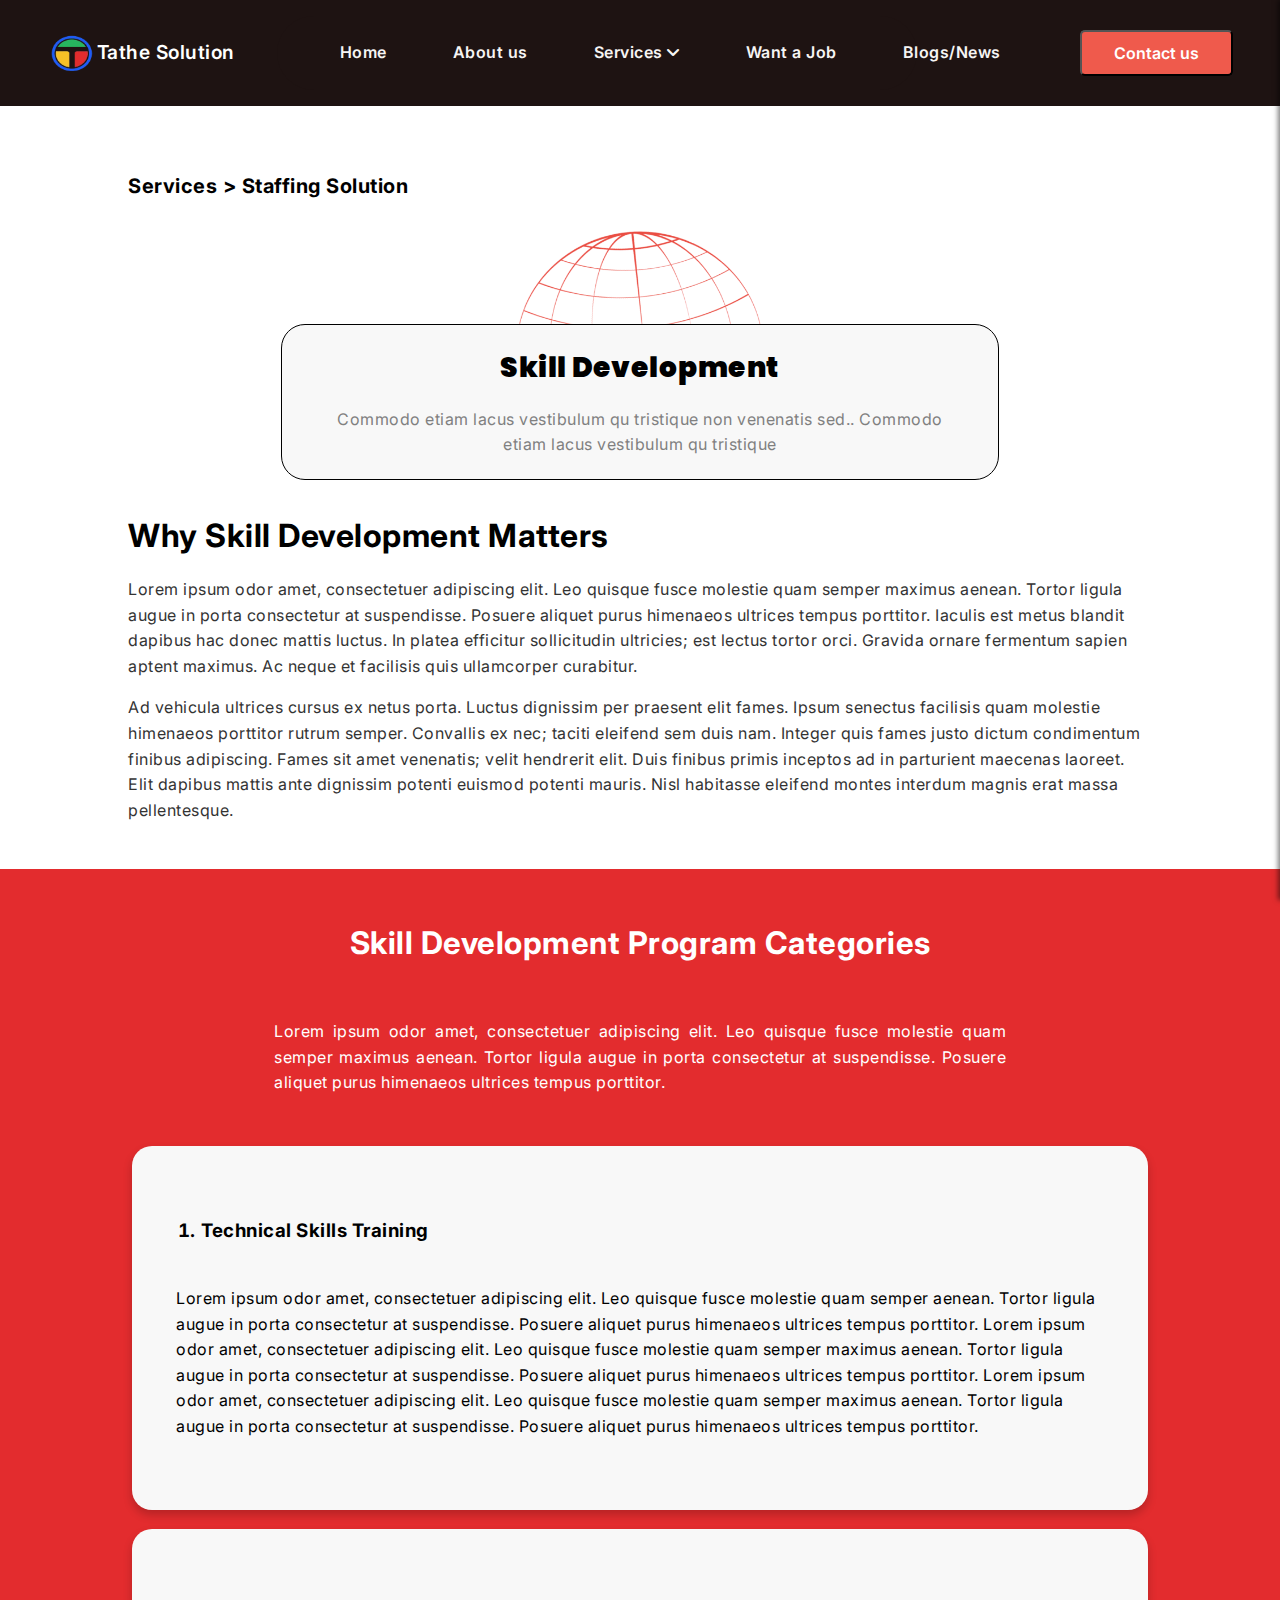
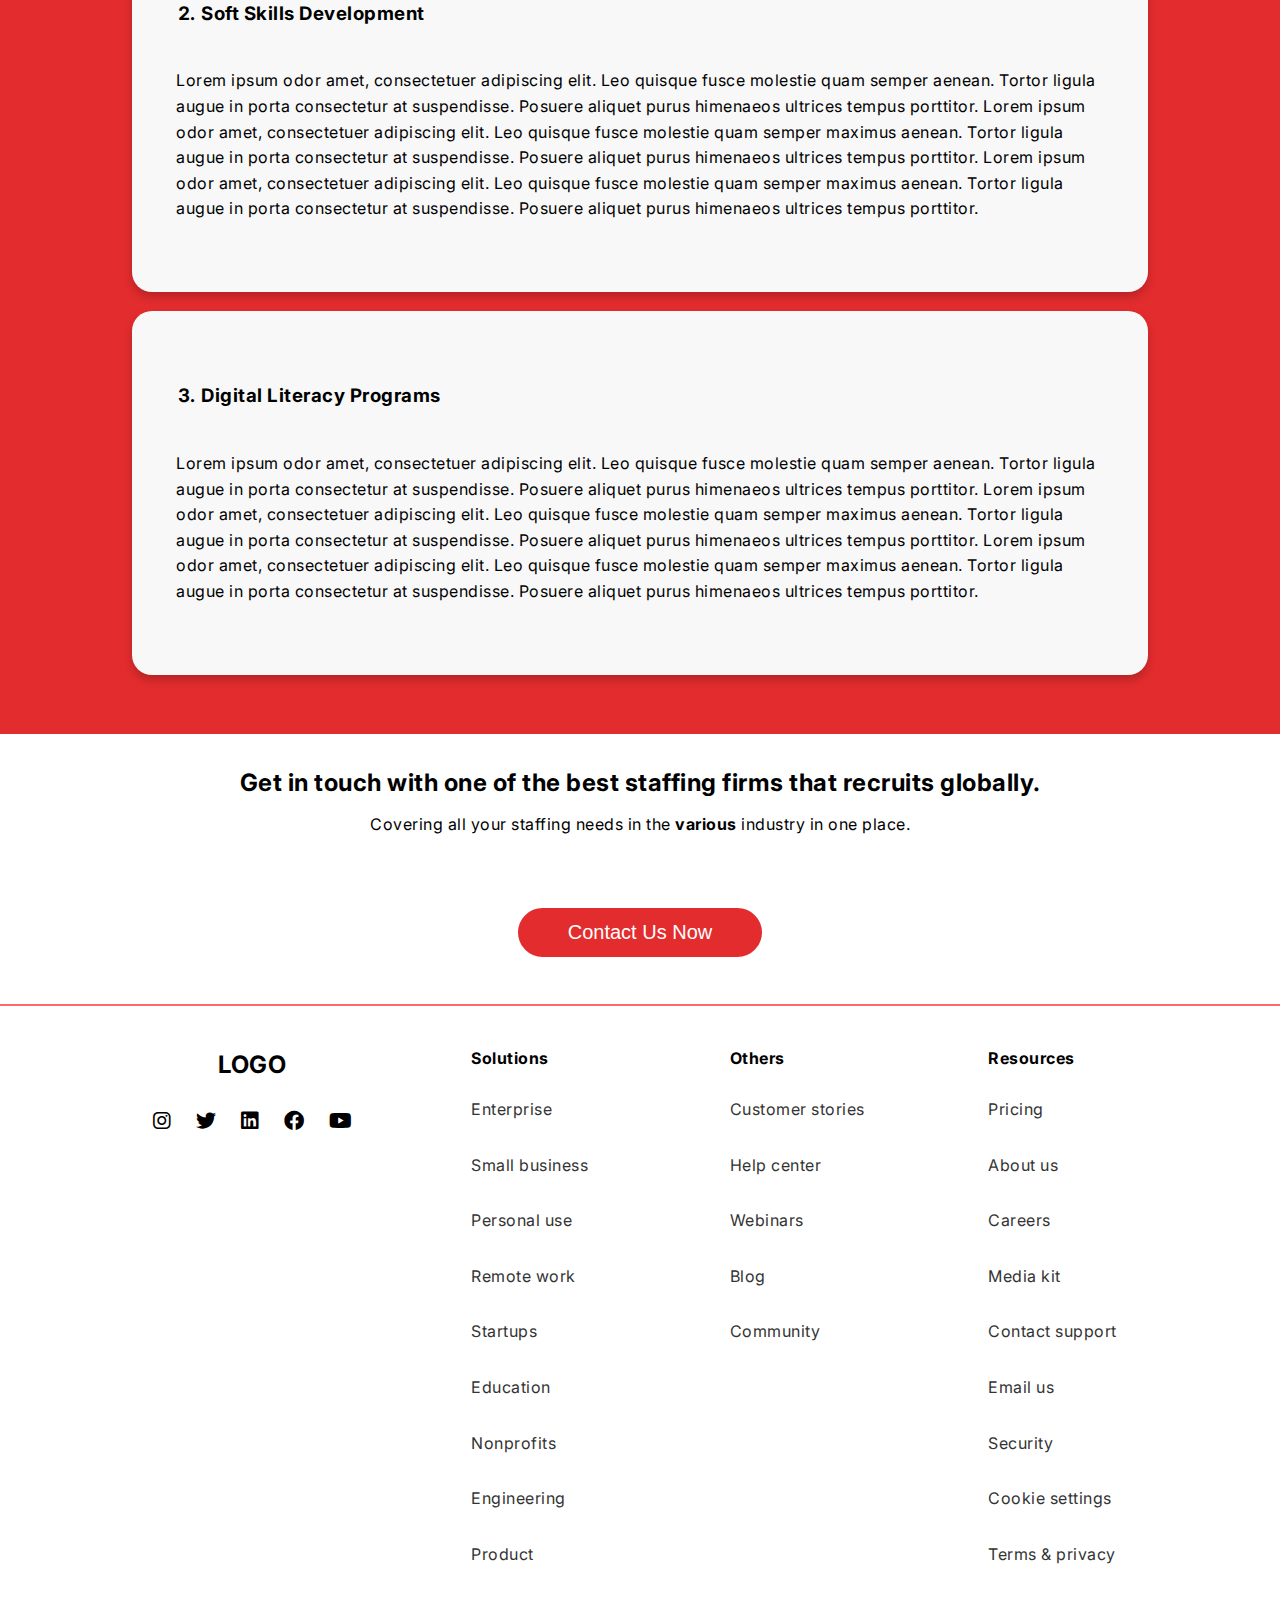
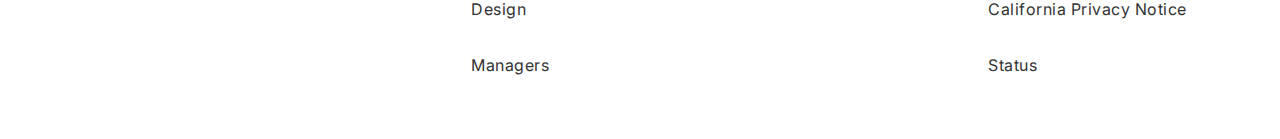
<file: Project Landing Pages/HF Staffing/Skill Development/index.html>
<!DOCTYPE html>
<html lang="en">

<head>
    <meta charset="UTF-8">
    <meta name="viewport" content="width=device-width, initial-scale=1.0">
    <title>HR Staffing</title>
    <link rel="stylesheet" href="./style.css">
    <link rel="preconnect" href="https://fonts.googleapis.com">
    <link rel="preconnect" href="https://fonts.gstatic.com" crossorigin>
    <link href="https://fonts.googleapis.com/css2?family=Inter:ital,opsz,wght@0,14..32,100..900;1,14..32,100..900&display=swap" rel="stylesheet">
    <link href='https://fonts.googleapis.com/css?family=Poppins' rel='stylesheet'>
    <link rel="stylesheet" href="https://cdnjs.cloudflare.com/ajax/libs/font-awesome/6.0.0-beta3/css/all.min.css">
</head>
<body>
      <!-- NavBar -->
      <header>
        <div class="nav">
            <img src="./logo-removebg-preview.png" alt="" class="header-logo-img">
            <p>Tathe Solution</p>
        </div>
        <div class="inner-nav">
            <span><a href="">Home</a></span>
            <span><a href="">About us</a></span>
            <span class="services-menu">
                <a href="#" id="services-link">Services <i class="fa-solid fa-angle-down"></i></a>
                <div class="dropdown-content" id="services-dropdown">
                    <ul class="main-dropdown">
                        <li>
                            <a href="#">Staffing Solution <i class="fa-solid fa-angle-right"></i></a>
                            <ul class="sub-dropdown">
                                <li><a href="#">Outsourcing Services</a></li>
                                <li><a href="#">Contract Staffing</a></li>
                                <li><a href="#">Third-party Payroll</a></li>
                            </ul>
                        </li>
                        <li>
                            <a href="#">Sourcing & Recruitment <i class="fa-solid fa-angle-right"></i></a>
                            <ul class="sub-dropdown">
                                <li><a href="#">Service 1</a></li>
                                <li><a href="#">Service 2</a></li>
                               </ul>
                        </li>
                        <li>
                            <a href="#">HR Consulting <i class="fa-solid fa-angle-right"></i></a>
                            <ul class="sub-dropdown">
                                <li><a href="#">Service 1</a></li>
                                <li><a href="#">Service 2</a></li>
                            </ul>
                        </li>
                        <li>
                            <a href="#">Skill Development <i class="fa-solid fa-angle-right"></i></a>
                            <ul class="sub-dropdown">
                                <li><a href="#">Service 1</a></li>
                                <li><a href="#">Service 2</a></li>
                            </ul>
                        </li>
                    </ul>
                </div>
            </span>
            <span><a href="">Want a Job</a></span>
            <span><a href="">Blogs/News</a></span>
        </div>
        <div class="menu-block">
            <img src="./Bar-removebg-preview.png" class="menu" alt="">
        </div>
        <button class="header-contact">Contact us</button>
    </header>
    <!-- Sidebar -->
    <div class="sidebar">
        <img src="./X-removebg-preview.png" alt="" class="closee">
        <ul>
            <li><a href="#">Home</a></li>
            <li><a href="#">About us</a></li>
            <ul>
                <li>
                    <a href="#" id="servicesToggle">Services<i class="fa-solid fa-angle-down" style="margin-left: 10px;"></i></a>
                    <ul id="servicesMenu" class="dropdown">
                        <li>
                            <a href="#">Staffing Solution<i class="fa-solid fa-angle-down"></i></a>
                            <ul class="nested-dropdown">
                                <li><a href="#">Outsourcing services</a></li>
                                <li><a href="#">Contract staffing</a></li>
                                <li><a href="#">Third-party payroll</a></li>
                            </ul>
                        </li>
                        <li>
                            <a href="#">Sourcing & Recruitment<i class="fa-solid fa-angle-down"></i></a>
                            <ul class="nested-dropdown">
                                <li><a href="#">Services</a></li>
                                <li><a href="#">Services</a></li>
                            </ul>
                        </li>
                        <li>
                            <a href="#">HR Consulting<i class="fa-solid fa-angle-down"></i></a>
                            <ul class="nested-dropdown">
                                <li><a href="#">Services</a></li>
                                <li><a href="#">Services</a></li>
                            </ul>
                        </li>
                        <li>
                            <a href="#">Skill development<i class="fa-solid fa-angle-down"></i></a>
                            <ul class="nested-dropdown">
                                <li><a href="#">Services</a></li>
                                <li><a href="#">Services</a></li>
                            </ul>
                        </li>
                    </ul>
                </li>
            </ul>
            <li><a href="#">Want a Job</a></li>
            <li><a href="#">Blogs/News</a></li>
            <li id="contact-us-link"><a href="#">Contact us</a></li>
        </ul>
    </div>
    <div class="overlay"></div>


<!-- Section One -->
    <section class="s">
        <h2>Services > Staffing Solution</h2>
    </section>

    <section class="first-section">

        <div class="hero">

            <div class="i">
                <img src="./image 70.png" alt="Staffing Image" height="200px" width="300px">
            </div>

            <div class="staffing-solution">
                <h1>Skill Development</h1>
                <p>Commodo etiam lacus vestibulum qu tristique non venenatis sed.. Commodo etiam lacus vestibulum qu
                    tristique</p>
            </div>

        </div>

        <div class="overview">
            <h2>Why Skill Development Matters</h2>
            <p>Lorem ipsum odor amet, consectetuer adipiscing elit. Leo quisque fusce molestie quam semper maximus aenean. Tortor ligula augue in porta consectetur at suspendisse. Posuere aliquet purus himenaeos ultrices tempus porttitor. Iaculis est metus blandit dapibus hac donec mattis luctus. In platea efficitur sollicitudin ultricies; est lectus tortor orci. Gravida ornare fermentum sapien aptent maximus. Ac neque et facilisis quis ullamcorper curabitur. </p>
            <p>
                Ad vehicula ultrices cursus ex netus porta. Luctus dignissim per praesent elit fames. Ipsum senectus facilisis quam molestie himenaeos porttitor rutrum semper. Convallis ex nec; taciti eleifend sem duis nam. Integer quis fames justo dictum condimentum finibus adipiscing. Fames sit amet venenatis; velit hendrerit elit. Duis finibus primis inceptos ad in parturient maecenas laoreet. Elit dapibus mattis ante dignissim potenti euismod potenti mauris. Nisl habitasse eleifend montes interdum magnis erat massa pellentesque.
               </p>
        </div>
    </section>
<!-- Second Section -->
<section class="fourth">
    <div class="grid-layouts-content">
        <h3>Skill Development Program Categories</h3>
        <p> Lorem ipsum odor amet, consectetuer adipiscing elit. Leo quisque fusce molestie quam semper maximus aenean. Tortor ligula augue in porta consectetur at suspendisse. Posuere aliquet purus himenaeos ultrices tempus porttitor.</p>
        <div class="grid-layout">
            <ol type="1">
         <div class="boxes">
            
                <h3><li>Technical Skills Training</li></h3>
                   <p>Lorem ipsum odor amet, consectetuer adipiscing elit. Leo quisque fusce molestie quam semper aenean. Tortor ligula augue in porta consectetur at suspendisse. Posuere aliquet purus himenaeos ultrices tempus porttitor. Lorem ipsum odor amet, consectetuer adipiscing elit. Leo quisque fusce molestie quam semper maximus aenean. Tortor ligula augue in porta consectetur at suspendisse. Posuere aliquet purus himenaeos ultrices tempus porttitor. Lorem ipsum odor amet, consectetuer adipiscing elit. Leo quisque fusce molestie quam semper maximus aenean. Tortor ligula augue in porta consectetur at suspendisse. Posuere aliquet purus himenaeos ultrices tempus porttitor.</p>
            </div>
            <div class="boxes">
                
                    <h3><li>Soft Skills Development</li></h3>
                       <p>Lorem ipsum odor amet, consectetuer adipiscing elit. Leo quisque fusce molestie quam semper aenean. Tortor ligula augue in porta consectetur at suspendisse. Posuere aliquet purus himenaeos ultrices tempus porttitor. Lorem ipsum odor amet, consectetuer adipiscing elit. Leo quisque fusce molestie quam semper maximus aenean. Tortor ligula augue in porta consectetur at suspendisse. Posuere aliquet purus himenaeos ultrices tempus porttitor. Lorem ipsum odor amet, consectetuer adipiscing elit. Leo quisque fusce molestie quam semper maximus aenean. Tortor ligula augue in porta consectetur at suspendisse. Posuere aliquet purus himenaeos ultrices tempus porttitor.</p>
            </div>
            <div class="boxes">
                    <h3><li>Digital Literacy Programs</li></h3>
                       <p>Lorem ipsum odor amet, consectetuer adipiscing elit. Leo quisque fusce molestie quam semper aenean. Tortor ligula augue in porta consectetur at suspendisse. Posuere aliquet purus himenaeos ultrices tempus porttitor. Lorem ipsum odor amet, consectetuer adipiscing elit. Leo quisque fusce molestie quam semper maximus aenean. Tortor ligula augue in porta consectetur at suspendisse. Posuere aliquet purus himenaeos ultrices tempus porttitor. Lorem ipsum odor amet, consectetuer adipiscing elit. Leo quisque fusce molestie quam semper maximus aenean. Tortor ligula augue in porta consectetur at suspendisse. Posuere aliquet purus himenaeos ultrices tempus porttitor.</p>
            </div>
        </ol>
        </div>
    </div>
    <div class="contactus-section">
        <h2>Get in touch with one of the best staffing firms 
            that recruits globally.</h2>
        <p>Covering all your staffing needs in the <b>various</b> industry in one place.</p>
        <button>Contact Us Now</button>
    </div>
</section>
<footer>
    <div class="footer-container">
        <div class="footer-logo">
            <h2>LOGO</h2>
            <div class="social-icons">
                <a href="#"><i class="fa-brands fa-instagram"></i></a>
                <a href="#"><i class="fa-brands fa-twitter"></i></a>
                <a href="#"><i class="fa-brands fa-linkedin"></i></a>
                <a href="#"><i class="fa-brands fa-facebook"></i></a>
                <a href="#"><i class="fa-brands fa-youtube"></i></a>
            </div>
        </div>
        <div class="footer-links">
            <div class="footer-column">
                <h3>Solutions</h3>
                <ul>
                    <li><a href="#">Enterprise</a></li>
                    <li><a href="#">Small business</a></li>
                    <li><a href="#">Personal use</a></li>
                    <li><a href="#">Remote work</a></li>
                    <li><a href="#">Startups</a></li>
                    <li><a href="#">Education</a></li>
                    <li><a href="#">Nonprofits</a></li>
                    <li><a href="#">Engineering</a></li>
                    <li><a href="#">Product</a></li>
                    <li><a href="#">Design</a></li>
                    <li><a href="#">Managers</a></li>
                </ul>
            </div>
            <div class="footer-column">
                <h3>Others</h3>
                <ul>
                    <li><a href="#">Customer stories</a></li>
                    <li><a href="#">Help center</a></li>
                    <li><a href="#">Webinars</a></li>
                    <li><a href="#">Blog</a></li>
                    <li><a href="#">Community</a></li>
                </ul>
            </div>
            <div class="footer-column">
                <h3>Resources</h3>
                <ul>
                    <li><a href="#">Pricing</a></li>
                    <li><a href="#">About us</a></li>
                    <li><a href="#">Careers</a></li>
                    <li><a href="#">Media kit</a></li>
                    <li><a href="#">Contact support</a></li>
                    <li><a href="#">Email us</a></li>
                    <li><a href="#">Security</a></li>
                    <li><a href="#">Cookie settings</a></li>
                    <li><a href="#">Terms & privacy</a></li>
                    <li><a href="#">California Privacy Notice</a></li>
                    <li><a href="#">Status</a></li>
                </ul>
            </div>
        </div>
    </div>
</footer>
    <script src="index.js"></script>
</body>
</html>
</file>
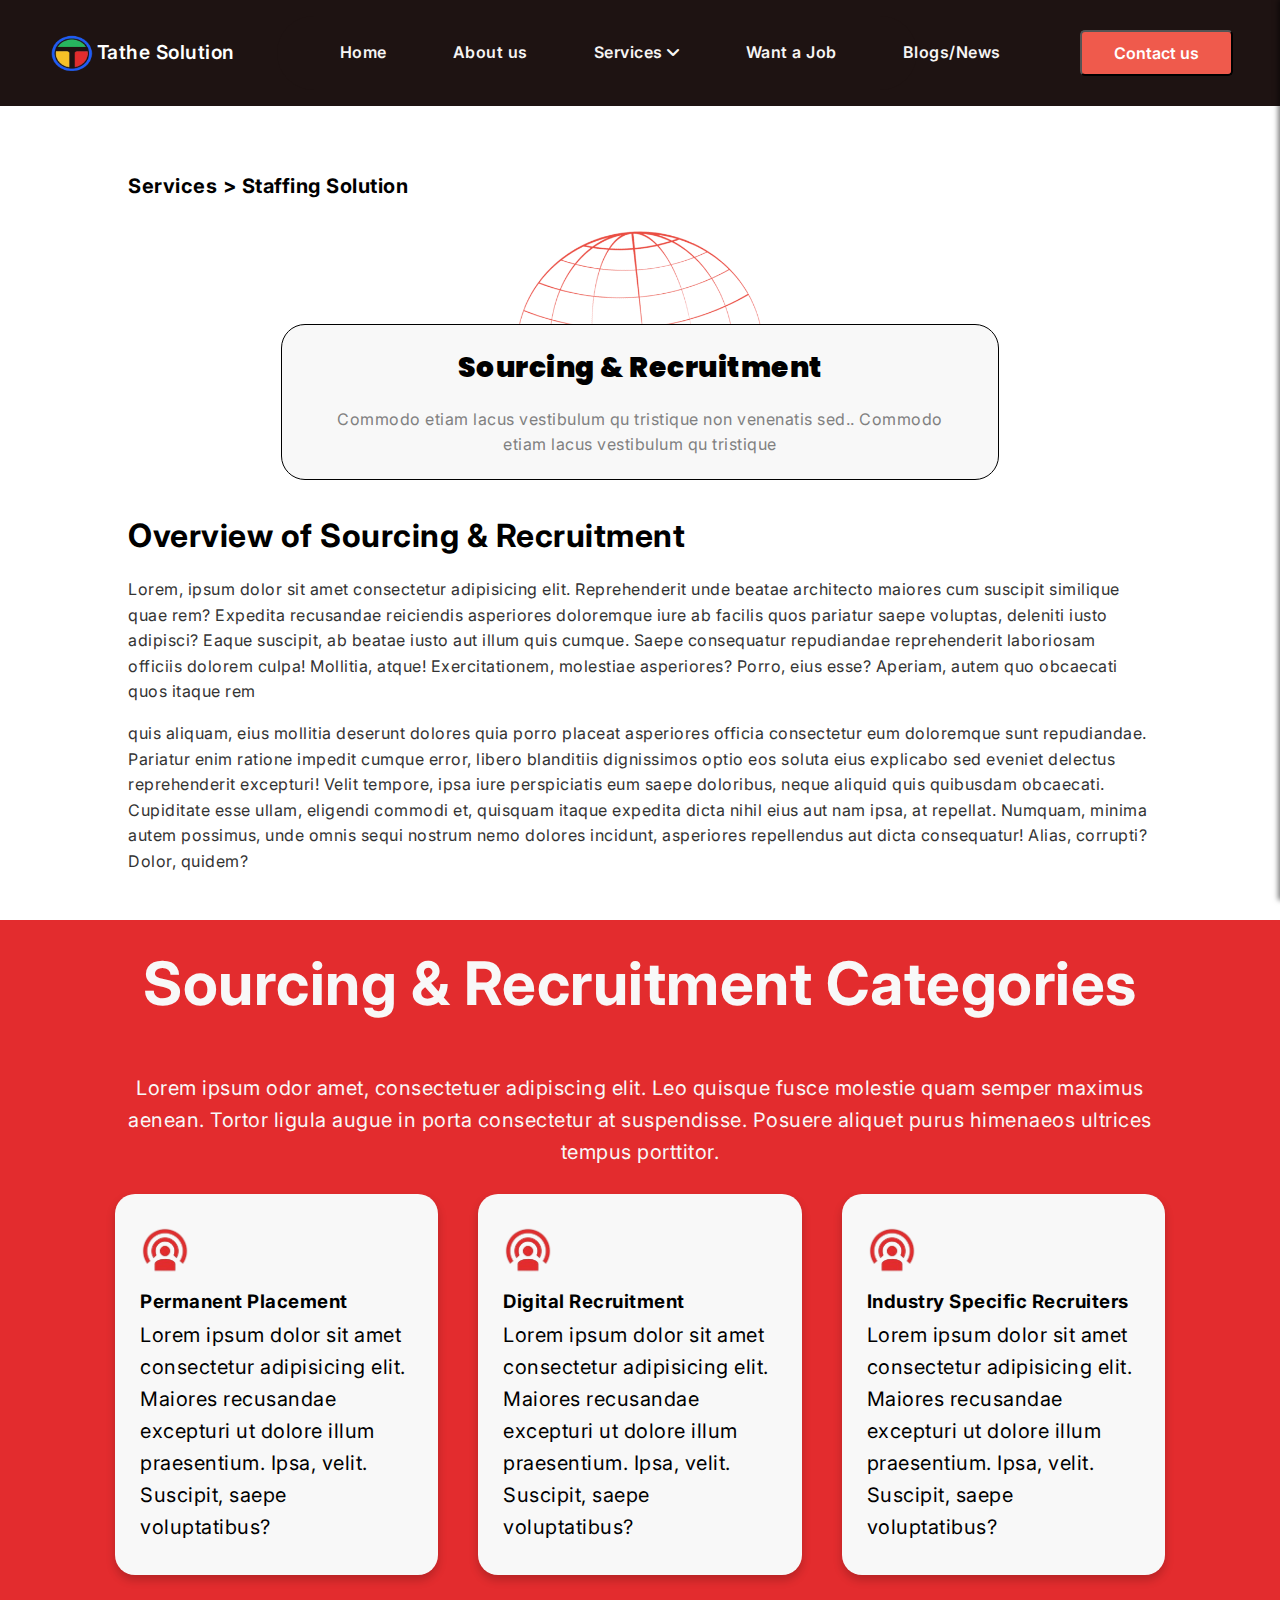
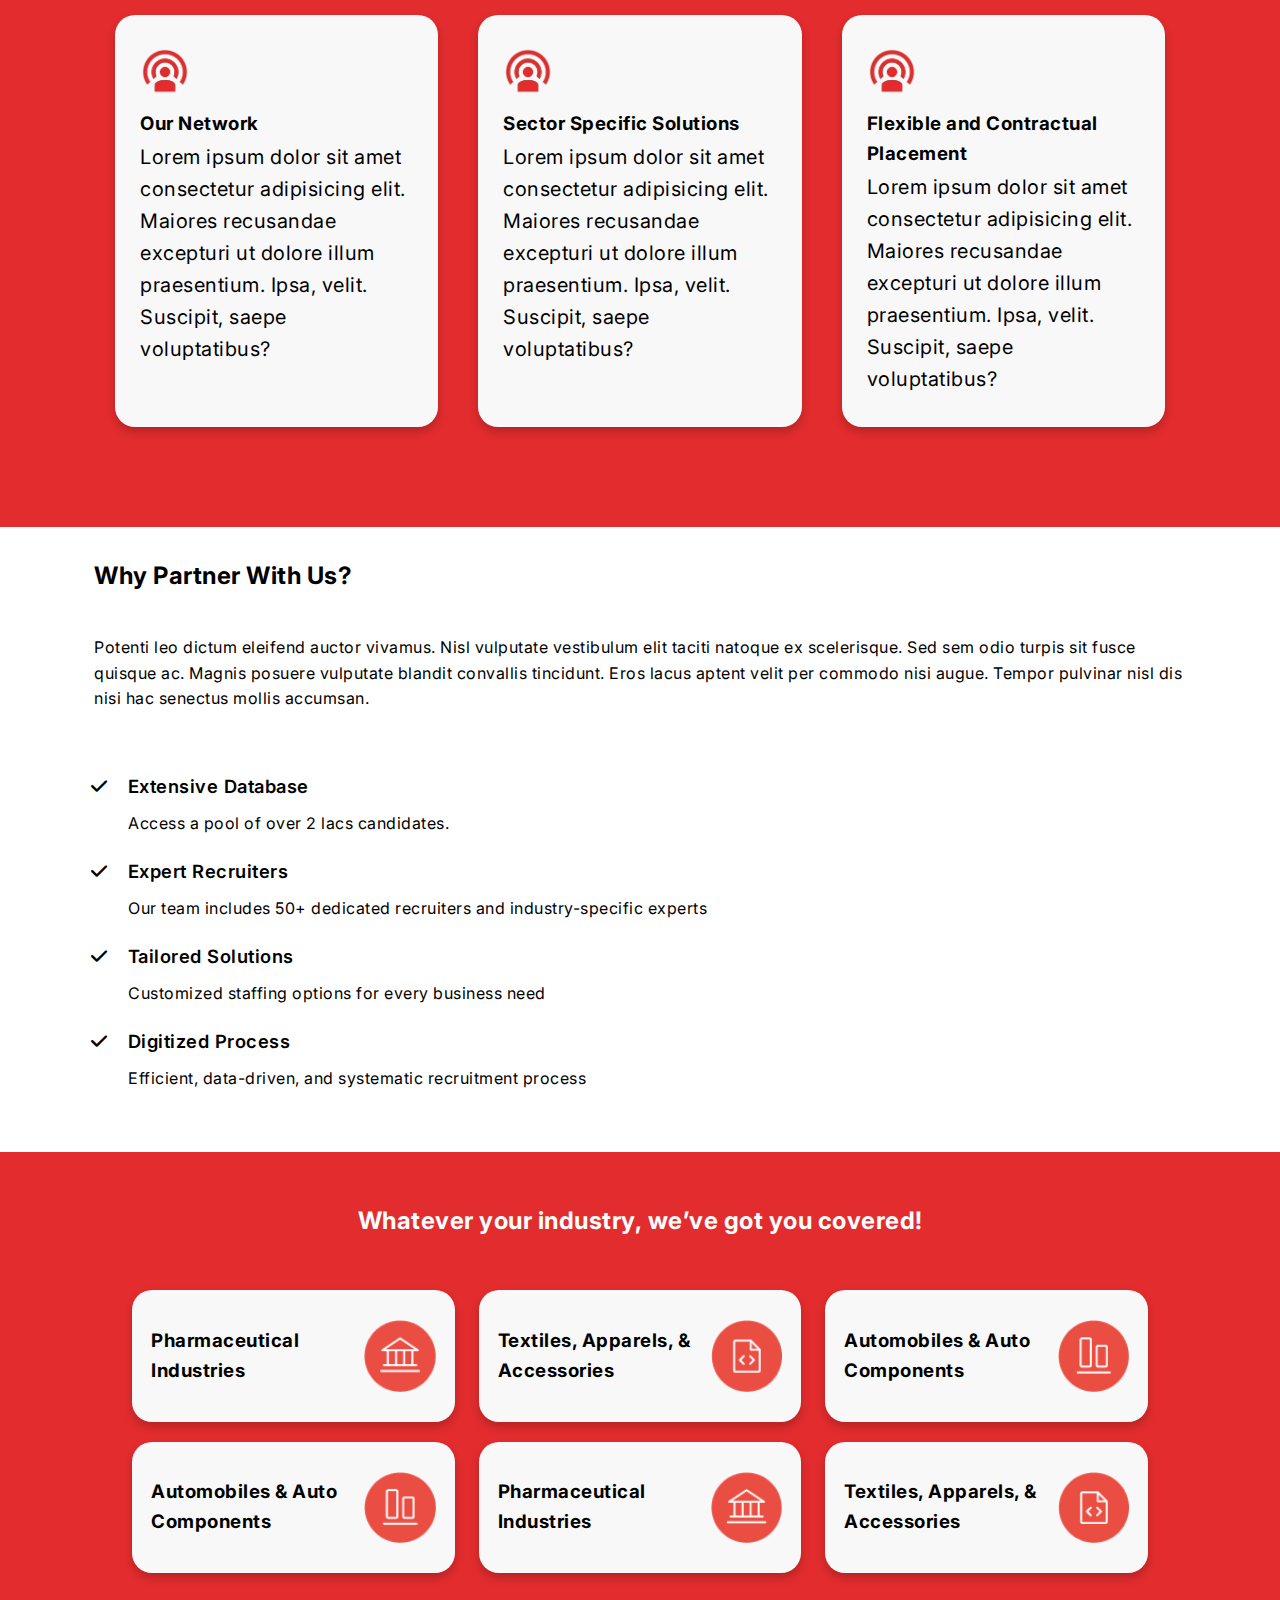
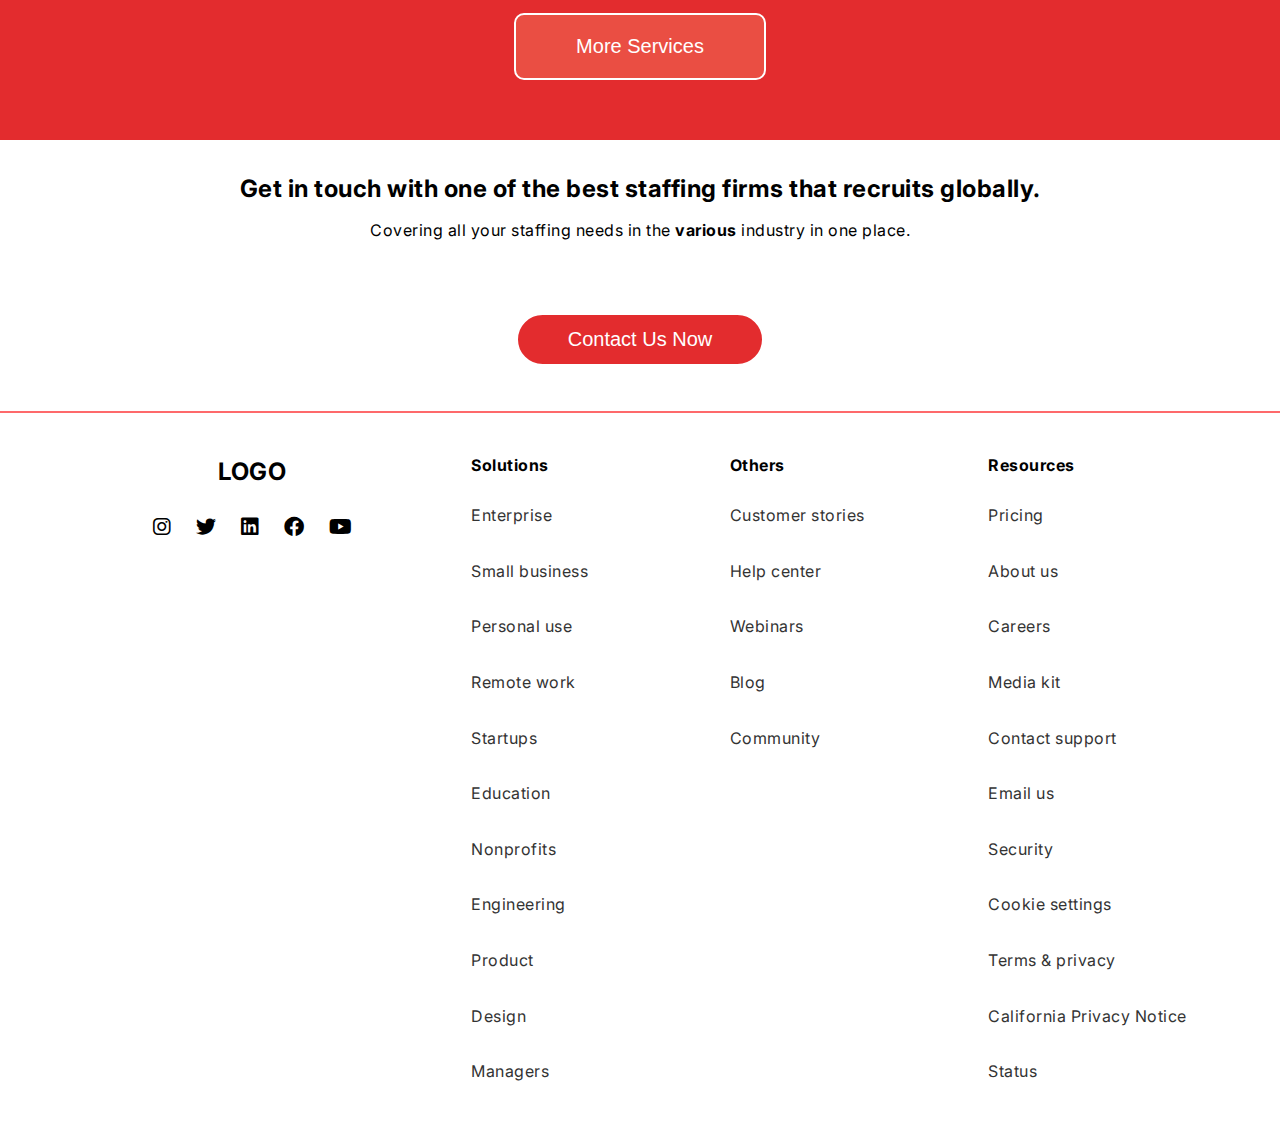
<file: Project Landing Pages/HF Staffing/Sourcing & Recruitement/index.html>
<!DOCTYPE html>
<html lang="en">

<head>
    <meta charset="UTF-8">
    <meta name="viewport" content="width=device-width, initial-scale=1.0">
    <title>HR Staffing</title>
    <link rel="stylesheet" href="./style.css">
    <link rel="preconnect" href="https://fonts.googleapis.com">
    <link rel="preconnect" href="https://fonts.gstatic.com" crossorigin>
    <link href="https://fonts.googleapis.com/css2?family=Inter:ital,opsz,wght@0,14..32,100..900;1,14..32,100..900&display=swap" rel="stylesheet">
    <link href='https://fonts.googleapis.com/css?family=Poppins' rel='stylesheet'>
    <link rel="stylesheet" href="https://cdnjs.cloudflare.com/ajax/libs/font-awesome/6.0.0-beta3/css/all.min.css">
</head>
<body>
    <!-- NavBar -->
    <header>
        <div class="nav">
            <img src="./logo-removebg-preview.png" alt="" class="header-logo-img">
            <p>Tathe Solution</p>
        </div>
        <div class="inner-nav">
            <span><a href="">Home</a></span>
            <span><a href="">About us</a></span>
            <span class="services-menu">
                <a href="#" id="services-link">Services <i class="fa-solid fa-angle-down"></i></a>
                <div class="dropdown-content" id="services-dropdown">
                    <ul class="main-dropdown">
                        <li>
                            <a href="#">Staffing Solution <i class="fa-solid fa-angle-right"></i></a>
                            <ul class="sub-dropdown">
                                <li><a href="#">Outsourcing Services</a></li>
                                <li><a href="#">Contract Staffing</a></li>
                                <li><a href="#">Third-party Payroll</a></li>
                            </ul>
                        </li>
                        <li>
                            <a href="#">Sourcing & Recruitment <i class="fa-solid fa-angle-right"></i></a>
                            <ul class="sub-dropdown">
                                <li><a href="#">Service 1</a></li>
                                <li><a href="#">Service 2</a></li>
                               </ul>
                        </li>
                        <li>
                            <a href="#">HR Consulting <i class="fa-solid fa-angle-right"></i></a>
                            <ul class="sub-dropdown">
                                <li><a href="#">Service 1</a></li>
                                <li><a href="#">Service 2</a></li>
                            </ul>
                        </li>
                        <li>
                            <a href="#">Skill Development <i class="fa-solid fa-angle-right"></i></a>
                            <ul class="sub-dropdown">
                                <li><a href="#">Service 1</a></li>
                                <li><a href="#">Service 2</a></li>
                            </ul>
                        </li>
                    </ul>
                </div>
            </span>
            <span><a href="">Want a Job</a></span>
            <span><a href="">Blogs/News</a></span>
        </div>
        <div class="menu-block">
            <img src="./Bar-removebg-preview.png" class="menu" alt="">
        </div>
        <button class="header-contact">Contact us</button>
    </header>
    <!-- Sidebar -->
    <div class="sidebar">
        <img src="./X-removebg-preview.png" alt="" class="closee">
        <ul>
            <li><a href="#">Home</a></li>
            <li><a href="#">About us</a></li>
            <ul>
                <li>
                    <a href="#" id="servicesToggle">Services<i class="fa-solid fa-angle-down" style="margin-left: 10px;"></i></a>
                    <ul id="servicesMenu" class="dropdown">
                        <li>
                            <a href="#">Staffing Solution<i class="fa-solid fa-angle-down"></i></a>
                            <ul class="nested-dropdown">
                                <li><a href="#">Outsourcing services</a></li>
                                <li><a href="#">Contract staffing</a></li>
                                <li><a href="#">Third-party payroll</a></li>
                            </ul>
                        </li>
                        <li>
                            <a href="#">Sourcing & Recruitment<i class="fa-solid fa-angle-down"></i></a>
                            <ul class="nested-dropdown">
                                <li><a href="#">Services</a></li>
                                <li><a href="#">Services</a></li>
                            </ul>
                        </li>
                        <li>
                            <a href="#">HR Consulting<i class="fa-solid fa-angle-down"></i></a>
                            <ul class="nested-dropdown">
                                <li><a href="#">Services</a></li>
                                <li><a href="#">Services</a></li>
                            </ul>
                        </li>
                        <li>
                            <a href="#">Skill development<i class="fa-solid fa-angle-down"></i></a>
                            <ul class="nested-dropdown">
                                <li><a href="#">Services</a></li>
                                <li><a href="#">Services</a></li>
                            </ul>
                        </li>
                    </ul>
                </li>
            </ul>
            <li><a href="#">Want a Job</a></li>
            <li><a href="#">Blogs/News</a></li>
            <li id="contact-us-link"><a href="#">Contact us</a></li>
        </ul>
    </div>
    <div class="overlay"></div>


<!-- Section One -->
    <section class="s">
        <h2>Services > Staffing Solution</h2>
    </section>

    <section class="first-section">

        <div class="hero">

            <div class="i">
                <img src="./image 70.png" alt="Staffing Image" height="200px" width="300px">
            </div>

            <div class="staffing-solution">
                <h1>Sourcing & Recruitment</h1>
                <p>Commodo etiam lacus vestibulum qu tristique non venenatis sed.. Commodo etiam lacus vestibulum qu
                    tristique</p>
            </div>

        </div>

        <div class="overview">
            <h2>Overview of Sourcing & Recruitment</h2>
            <p>Lorem, ipsum dolor sit amet consectetur adipisicing elit. Reprehenderit unde beatae architecto maiores
                cum suscipit similique quae rem? Expedita recusandae reiciendis asperiores doloremque iure ab facilis
                quos pariatur saepe voluptas, deleniti iusto adipisci? Eaque suscipit, ab beatae iusto aut illum quis
                cumque. Saepe consequatur repudiandae reprehenderit laboriosam officiis dolorem culpa! Mollitia, atque!
                Exercitationem, molestiae asperiores? Porro, eius esse? Aperiam, autem quo obcaecati quos itaque rem
            </p>
            <p>
                quis aliquam, eius mollitia deserunt dolores quia porro placeat asperiores officia consectetur eum
                doloremque sunt repudiandae. Pariatur enim ratione impedit cumque error, libero blanditiis dignissimos
                optio eos soluta eius explicabo sed eveniet delectus reprehenderit excepturi! Velit tempore, ipsa iure
                perspiciatis eum saepe doloribus, neque aliquid quis quibusdam obcaecati. Cupiditate esse ullam,
                eligendi commodi et, quisquam itaque expedita dicta nihil eius aut nam ipsa, at repellat. Numquam,
                minima autem possimus, unde omnis sequi nostrum nemo dolores incidunt, asperiores repellendus aut dicta
                consequatur! Alias, corrupti? Dolor, quidem?</p>
        </div>
    </section>

    <!-- Second Section -->
    <section class="section-section">
        <div class="container">

            <h2>Sourcing & Recruitment Categories</h2>
            <br>
            <p> Lorem ipsum odor amet, consectetuer adipiscing elit. Leo quisque fusce molestie quam semper maximus
                aenean. Tortor ligula augue in porta consectetur at suspendisse. Posuere aliquet purus himenaeos
                ultrices tempus porttitor.</p>

            <br>
            <div class="box-container">

                <div class="box">
                    <img src="./i.png" alt="" height="50px">
                    <h3>Permanent Placement </h3>
                    <p>Lorem ipsum dolor sit amet consectetur adipisicing elit. Maiores recusandae excepturi ut dolore illum praesentium. Ipsa, velit. Suscipit, saepe voluptatibus?</p>
                </div>

                <div class="box">
                    <img src="./i.png" alt="" height="50px">
                    <h3>Digital Recruitment </h3>
                    <p>Lorem ipsum dolor sit amet consectetur adipisicing elit. Maiores recusandae excepturi ut dolore illum praesentium. Ipsa, velit. Suscipit, saepe voluptatibus?</p>
                </div>

                <div class="box">
                    <img src="./i.png" alt="" height="50px">
                    <h3>Industry Specific Recruiters</h3>
                    <p>Lorem ipsum dolor sit amet consectetur adipisicing elit. Maiores recusandae excepturi ut dolore illum praesentium. Ipsa, velit. Suscipit, saepe voluptatibus?</p>
                </div>
                <div class="box">
                    <img src="./i.png" alt="" height="50px">
                    <h3>Our Network</h3>
                    <p>Lorem ipsum dolor sit amet consectetur adipisicing elit. Maiores recusandae excepturi ut dolore illum praesentium. Ipsa, velit. Suscipit, saepe voluptatibus?</p>
                </div>
                <div class="box">
                    <img src="./i.png" alt="" height="50px">
                    <h3>Sector Specific Solutions</h3>
                    <p>Lorem ipsum dolor sit amet consectetur adipisicing elit. Maiores recusandae excepturi ut dolore illum praesentium. Ipsa, velit. Suscipit, saepe voluptatibus?</p>
                </div>
                <div class="box">
                    <img src="./i.png" alt="" height="50px">
                    <h3>Flexible and Contractual Placement</h3>
                    <p>Lorem ipsum dolor sit amet consectetur adipisicing elit. Maiores recusandae excepturi ut dolore illum praesentium. Ipsa, velit. Suscipit, saepe voluptatibus?</p>
                </div> 
            </div>
        </div>
    </section>

<!-- Section Third -->
<section class="Third-Section">
    <div class="Third-Heading">
    <h3>Why Partner With Us?</h3>
    <p>Potenti leo dictum eleifend auctor vivamus. Nisl vulputate vestibulum elit taciti natoque ex scelerisque. Sed sem odio turpis sit fusce quisque ac. Magnis posuere vulputate blandit convallis tincidunt. Eros lacus aptent velit per commodo nisi augue. Tempor pulvinar nisl dis nisi hac senectus mollis accumsan.</p>
    </div>
    <div class="Desc">
        <dl>
            <dt><i class="fa-solid fa-check"></i>Extensive Database</dt>
            <dd>Access a pool of over 2 lacs candidates.</dd>
            <dt><i class="fa-solid fa-check"></i>Expert Recruiters</dt>
            <dd>Our team includes 50+ dedicated recruiters and industry-specific experts</dd>
            <dt><i class="fa-solid fa-check"></i>Tailored Solutions</dt>
            <dd>Customized staffing options for every business need</dd>
            <dt><i class="fa-solid fa-check"></i>Digitized Process</dt>
            <dd>Efficient, data-driven, and systematic recruitment process</dd>
        </dl>
    </div>
</section>
<!-- Fourth Section -->
<section class="fourth">
    <div class="grid-layouts-content">
        <h3>Whatever your industry, we’ve got you covered!</h3>
        <div class="grid-layout">
            <div class="boxes">
                <h3>Pharmaceutical
                    Industries</h3>
                    <img src="./Group 1321316872.png" alt=""> 
            </div>
            <div class="boxes">
                <h3>Automobiles & 
                    Auto Components</h3>
                    <img src="./Icon (1).png" alt=""> 
            </div>
            <div class="boxes">
                <h3>Textiles, Apparels,
                    & Accessories</h3>
                    <img src="./Icon (2).png" alt="" height="50px" width="80px" > 
            </div>
            <div class="boxes">
                <h3>Pharmaceutical
                    Industries</h3> 
                    <img src="./Group 1321316872.png" alt=""> 
            </div>
            <div class="boxes">
                <h3>Automobiles & 
                    Auto Components</h3>
                    <img src="./Icon (1).png" alt=""> 
            </div>
            <div class="boxes">
                <h3>Textiles, Apparels,
                    & Accessories</h3>
                    <img src="./Icon (2).png" alt=""> 
            </div>
            
        </div>
        <button>More Services</button>
    </div>
    <div class="contactus-section">
        <h2>Get in touch with one of the best staffing firms 
            that recruits globally.</h2>
        <p>Covering all your staffing needs in the <b>various</b> industry in one place.</p>
        <button>Contact Us Now</button>
    </div>
</section>
<footer>
    <div class="footer-container">
        <div class="footer-logo">
            <h2>LOGO</h2>
            <div class="social-icons">
                <a href="#"><i class="fa-brands fa-instagram"></i></a>
                <a href="#"><i class="fa-brands fa-twitter"></i></a>
                <a href="#"><i class="fa-brands fa-linkedin"></i></a>
                <a href="#"><i class="fa-brands fa-facebook"></i></a>
                <a href="#"><i class="fa-brands fa-youtube"></i></a>
            </div>
        </div>
        <div class="footer-links">
            <div class="footer-column">
                <h3>Solutions</h3>
                <ul>
                    <li><a href="#">Enterprise</a></li>
                    <li><a href="#">Small business</a></li>
                    <li><a href="#">Personal use</a></li>
                    <li><a href="#">Remote work</a></li>
                    <li><a href="#">Startups</a></li>
                    <li><a href="#">Education</a></li>
                    <li><a href="#">Nonprofits</a></li>
                    <li><a href="#">Engineering</a></li>
                    <li><a href="#">Product</a></li>
                    <li><a href="#">Design</a></li>
                    <li><a href="#">Managers</a></li>
                </ul>
            </div>
            <div class="footer-column">
                <h3>Others</h3>
                <ul>
                    <li><a href="#">Customer stories</a></li>
                    <li><a href="#">Help center</a></li>
                    <li><a href="#">Webinars</a></li>
                    <li><a href="#">Blog</a></li>
                    <li><a href="#">Community</a></li>
                </ul>
            </div>
            <div class="footer-column">
                <h3>Resources</h3>
                <ul>
                    <li><a href="#">Pricing</a></li>
                    <li><a href="#">About us</a></li>
                    <li><a href="#">Careers</a></li>
                    <li><a href="#">Media kit</a></li>
                    <li><a href="#">Contact support</a></li>
                    <li><a href="#">Email us</a></li>
                    <li><a href="#">Security</a></li>
                    <li><a href="#">Cookie settings</a></li>
                    <li><a href="#">Terms & privacy</a></li>
                    <li><a href="#">California Privacy Notice</a></li>
                    <li><a href="#">Status</a></li>
                </ul>
            </div>
        </div>
    </div>
</footer>
    <script src="index.js"></script>
</body>

</html>
</file>
<file: Project Landing Pages/HF Staffing/Skill Development/style.css>
* {
    margin: 0;
    padding: 0;
    box-sizing: border-box;  
}

body {
    line-height: 1.6;
    font-family: "Inter";
    font-style: normal;
    letter-spacing: .5px;
}

.fa-angle-right{
    font-size: 1rem;
    }

ul {
    list-style-type: none;
    padding: 0;
    margin: 0;
    }
    
ul li {
    position: relative;
    }
    
ul li a {
    text-decoration: none;
    padding: 10px 20px;
    display: block;
    color: #333;
    }
    
ul li a:hover {
    background-color: #f6eded;
    }
    
.dropdown {
    display: none;
    position: absolute;
    top: 100%;
    left: 0;
    background-color: #f9f9f9;
    min-width: 200px;
    box-shadow: 0px 8px 16px rgba(0, 0, 0, 0.2);
    z-index: 1;
    list-style-type: none;
    padding: 0;
    margin: 0;
    }
    
.dropdown li {
    display: block;
    position: relative; 
    padding: 10px;
    }
    
.dropdown li a {
    padding: 8px 16px;
    text-decoration: none;
    color: #333;
    display: flex;
    align-items: center;
    justify-content: space-between;
    }
    
.dropdown.active {
    display: block;
    }

.nested-dropdown {
    display: none;
    list-style-type: none;
    position: absolute;
    left: 0;
    top: 100%;
    padding: 0;
    margin: 0;
    background-color: #ffffff;
    box-shadow: 0px 8px 16px rgba(0, 0, 0, 0.2);
    z-index: 1;
    min-width: 200px;
    }
    .nested-dropdown li {
    padding: 10px;
    }
    
    .nested-dropdown li a {
    text-decoration: none;
    color: #333;
    }
    
    .dropdown > li:hover > .nested-dropdown {
    display: block;
    }
    
    .dropdown-content {
    display: none;
    position: absolute;
    background-color: #fff !important; 
    color: black !important; 
    box-shadow: 0px 8px 16px rgba(0, 0, 0, 0.2);
    z-index: 1000;
    min-width: 200px;
    top: 100%;
    left: 0;
    padding: 0;
    margin: 0;
    border-radius: 4px;
    }
    
    .dropdown-content a {
    display: block;
    padding: 10px 15px;
    color: #000 !important;; 
    text-decoration: none;
    background-color: #fff !important;
    }
    .dropdown-content a:hover {
    color: #EA4E43 !important; 
    opacity: 1 !important; 
    }
    
    .services-menu:hover .dropdown-content {
    display: block;
    width: fit-content;
    }
    
    .main-dropdown {
    list-style: none;
    padding: 0;
    margin: 0;
    }
    
    .main-dropdown > li {
    position: relative; 
    }
    .main-dropdown > li > a {
    display: block;
    padding: 10px 15px;
    color: #000;
    text-decoration: none;
    background-color: #fff;
    }
    .main-dropdown > li > a:hover {
    background-color: #f0f0f0;
    color: red; 
    }
    .sub-dropdown {
    display: none;
    position: absolute;
    left: 100%;
    top: 0;
    background-color: #fff;
    min-width: 160px;
    box-shadow: 0px 8px 16px rgba(0, 0, 0, 0.2);
    border-radius: 4px;
    list-style: none;
    padding: 0;
    margin: 0;
    }
    .main-dropdown > li:hover > .sub-dropdown {
    display: block;
    }
    .sub-dropdown li {
    list-style: none;
    }
    
    .sub-dropdown a {
    padding: 8px 12px;
    display: block;
    color: #000;
    text-decoration: none;
    }
    
    .sub-dropdown a:hover {
    background-color: #f0f0f0;
    color: red; 
    }
    
    .header-logo-img {
    width: 13em;
    }
    
    header {
    width: 100%;
    display: flex;
    flex-direction: row;
    align-items: center;
    justify-content: space-around;
    padding: 1em 1.6em !important;
    background-color: #1E1312;
    font-family: 'Inter';
    
    }
    
    .nav {
    box-sizing: border-box;
    display: flex;
    align-items: center;
    color: white;
    font-family: 'Inter';
    font-size: 1.2em;
    font-weight: 600;
    text-wrap: nowrap;
    }
    
    .nav img {
    width: 50px;
    }
    
    .inner-nav {
    background-color: #1E1312;
    padding: 1em 3em;
    width: 50vw;
    border-radius: 45px;
    display: flex;
    justify-content: space-evenly;
    font-family: "Inter";
    }
    
    .inner-nav a {
    text-decoration: none;
    padding: 8px 15px;
    display: inline-block;
    }
    
    .inner-nav span a {
    color: #F6F5F4;
    text-decoration: none;
    font-size: 1rem;
    font-weight: 600;
    }
    
    
    .inner-nav span {
        display: flex;
        align-items: center;
        position: relative;
        margin-right: 36px;
        text-wrap: nowrap;
    }
    
    .header-contact {
    margin-left: 5em;
    font-size: 1em;
    cursor: pointer;
    padding: 0.7em 2em;
    font-weight: 600;
    font-family: "Inter";
    color: white;
    background-color: #EF5A4C;
    border-radius: 5px;
    }
    
    .header-contact:hover {
    background-color: white;
    color: #EF5A4C;
    border: 1px solid #EF5A4C;
    }
    
    .header-contact:active {
    background-color: #F6F5F4;
    color: #EF5A4C;
    border: 1px solid #EF5A4C;
    }
    
    .menu {
    display: none;
    }
    
    .menu {
    filter: brightness(0) invert(1);
    }
    
    .sidebar {
    position: fixed;
    right: -250px;
    top: 0;
    width: 250px;
    height: 100%;
    background-color: white;
    color: white;
    z-index: 1000;
    transition: right 0.3s ease;
    padding: 20px;
    padding-top: 2.2em;
    box-shadow: -2px 0 5px rgba(0, 0, 0, 0.5);
    
    }
    
    #contact-us-link {
    display: none;
    }
    
    .sidebar ul {
    list-style: none;
    padding: 0;
    }
    
    .sidebar ul li {
    margin: 15px 0;
    background-color: #F6F5F4;
    padding: 0.5em 1em;
    border-radius: 12px;
    }
    
    .sidebar ul li a {
    color: #EA4E43;
    text-decoration: none;
    font-size: 1em;
    font-family: "Poppins";
    font-weight: bold;
    }
    
    .overlay {
    position: fixed;
    top: 0;
    left: 0;
    width: 100%;
    height: 100%;
    background-color: rgba(0, 0, 0, 0.5);
    z-index: 900;
    display: none;
    }
    
    body.no-scroll {
    overflow: hidden;
    }
    
    .sidebar-open {
    right: 0;
    }
    
    .overlay-active {
    display: block;
    }
    
    .closee {
    position: absolute;
    top: 10px;
    right: 10px;
    width: 1.6em;
    cursor: pointer;
    }   

/* First Section */
s {
    height: 10vh;
    width: 100%;
    display: flex;
    align-items: flex-end;
    justify-content: center;
}
.s h2{
    margin: 5% 0% 2% 10%;
    font-size: 20px;
    width: 80%;
}
.first-section {
    display: flex;
    flex-direction: column;
    width: 100%;
    justify-content: center;
    align-items: center;
    z-index: 0;
}

.first-section .hero {
    display: flex;
    flex-direction: column;
    align-items: center;
    margin-top: -27px;
    position: relative;
}

.first-section .staffing-solution {
    position: relative;
    height: 70%;
    width: 75%;
    text-align: center;
    margin-top: -84px;
    justify-content: center;
    background-color: #f8f8f8;
    border: 1px solid black;
    border-radius: 24px;
    padding: 5px 20px;
}

.staffing-solution h1 {
    font-size: 1.75rem;
    margin-top: 1rem;
    font-family: "Poppins";
    font-weight: 900;
}

.staffing-solution p {
    font-size: 1rem;
    color: gray;
    margin: 1rem;
}

.overview {
    width: 80%;
    margin: 30px;
}

.overview h2 {
    font-size: 2rem;
    margin-bottom: 1rem;
}

.overview p {
    font-size: 1rem;
    margin-bottom: 1rem;
    color: #333;
}
/* Fourth Section */
.fourth{
    width: 100%;
    border-bottom: 2px solid  #fe696b;
}
.fourth > .grid-layouts-content {
    display: flex;
    flex-direction: column;
    align-items: center;
    justify-content: center;
    background-color: #E32C2E;
    color: white;
    padding: 0px 0px 40px;
}
.fourth  > .grid-layouts-content > h3 {
    padding: 50px 50px 0px 50px;
    font-size: 1.95rem;
}
.fourth> .grid-layouts-content > p{
    padding: 50px;
    width: 65%;
    text-align: justify;  
}
.grid-layout {
    width: 80%;
    display : flex;
    flex-direction: column;
}
.boxes {
    box-shadow: 0 5px 10px rgba(0, 0, 0, 0.2);
    border-radius: 5px;
    background-color: #f8f8f8;
    color: black;
    padding: 70px 19px;
    cursor: pointer;
    display: flex;
    flex-direction: column;
    border-radius: 20px;
    margin: 0px 4px 19px;
}
.boxes > h3{
   padding: 0px 0px 40px 50px;
}
.boxes > p{
    padding: 0px 25px;
 }
.contactus-section{
    width: 100%;
    display: flex;
    flex-direction: column;
    align-items: center;
    padding: 20px;
}
.contactus-section > h2 {
    padding: 10px;
}
.contactus-section > p {
    padding: 0px 0px 44px 0px;
}
.contactus-section > button {
    width: fit-content;
    padding: 13px 50px;
    border-radius: 30px;
    margin: 25px;
    background: #E32C2E;
    color: white;
    border: 2px solid white;
    font-size: 1.25rem;
    cursor: pointer;
}
.boxes:hover{
     background: #ff8e91;
     border: 1px solid orangered;
 }
 .contactus-section > button:hover{
  background: white;
  color: black;
  border: 1px solid  #ff0004b3;
 }


/* Footer  */
footer {
    background-color: white;
    padding: 40px 0;
    display: flex;
    align-items: center;
    justify-content: center;
}

.footer-container {
    max-width: 1200px;
    margin: 0 auto;
    display: grid;
    grid-template-columns: repeat(3, 1fr); 
    gap: 20px;
    justify-content: center;
}

.footer-logo {
    grid-column: 1 / 2;
    text-align: center;
}

.footer-logo h2 {
    font-size: 24px;
    margin-bottom: 20px;
}

.social-icons {
    text-align: center; 
}
.social-icons a:hover {
    color: #fe696b;
}

.social-icons a {
    font-size: 1.25rem;
    color: #000;
    margin: 0 10px;
}

.footer-links {
    grid-column: 2 / 5; 
    display: grid;
    grid-template-columns: repeat(3, 1fr); 
    gap: 20px;
}

.footer-column {
    text-align: left;
}

.footer-column h3 {
    font-size: 16px;
    margin-bottom: 15px;
    margin-left: 20px;
}

.footer-column ul {
    list-style: none;
    padding: 0;
}

.footer-column ul li {
    margin-bottom: 10px;
}

.footer-column ul li a {
    color: #333;
    text-decoration: none;
}

.footer-column ul li a:hover {
    background: none;
    text-decoration: underline;
}

@media screen and (max-width: 1220px) {
    .inner-nav span a {
        font-size: 0.95rem;
    }
    .inner-nav span {
        margin-right: 7px;
        text-wrap: nowrap;
    }
    .inner-nav {
        padding: 1em 1em;
    }
}
@media screen and (max-width: 998px) {
    .inner-nav {
        display: none;
    }
    .menu-block {
        width: 48vw;
        display: flex;
        justify-content: end;
        cursor: pointer;
    
    }
    .menu {
        height: 2.8em;
        width: 4.8em;
        display: block;
    }
    }
    @media screen and (max-width: 836px) {
    .inner-nav {
        display: none;
    }
    .menu-block {
        width: 48vw;
        display: flex;
        justify-content: end;
        cursor: pointer;
    
    }
    
    .menu {
        height: 2.8em;
        width: 4.8em;
        display: block;
    }
    .footer-container {
        max-width: 1200px;
        margin: 0 auto;
        display: flex;
        gap: 20px;
        justify-content: center;
        flex-direction: column;
    }
}
    
    @media screen and (max-width: 790px) {
    .menu-block {
        width: 48vw;
        display: flex;
        justify-content: end;
        padding-right: 0.4em;
    }
    
    .menu {
        height: 2.8em;
        width: 4.8em;
    }
    }
    
    
    @media screen and (max-width: 725px) {
    .menu-block {
        width: 48vw;
        display: flex;
        justify-content: end;
        padding-right: 0.4em;
    }
    
    .menu {
        height: 2.5em;
        width: 4.8em;
    }
    .header-contact {
        margin-left: auto;
        padding: 0.7em 1.6em;
        font-weight: 600;
    }
    .grid-layout {
        width: 80%;
        columns: 250px;
    }
    .footer-container {
        grid-template-columns: 1fr; 
        text-align: center; 
    }


    .footer-links {
        grid-template-columns: 1fr; 
        justify-items: center; 
    }

    .footer-column {
        text-align: center;
    }
}

    @media screen and (max-width: 677px) {
    .header-contact {
        margin-left: auto;
        padding: 0.7em 1.1em;
        background-color: #EF5A4C;
        border: 5px;
        border-radius: 5px;
        text-wrap: nowrap;
        font-size: 0.8rem;
    }
    }
    
@media screen and (max-width: 422px) {
    .menu-block {
        width: 90vw;
        display: flex;
        justify-content: end;
        padding-right: 0;
    }
    
    .header-logo-img {
        width: 12em;
        height: 2.8em;
    }
    
    
    .header-contact {
        display: none;
    }
    #contact-us-link {
        display: block;
        text-align: center;
        background-color: #EA4E43;
    
    }
    
    #contact-us-link a {
        color: white !important;
    }
    .container h2 {
        font-size: 40px;
    }
    .container .box-container .box {
        max-width: 90%;
    }
    .footer-logo h2 {
        font-size: 20px;
    }

    .footer-column h3 {
        font-size: 14px;
    }
    }
</file>
<file: Project Landing Pages/HF Staffing/Sourcing & Recruitement/style.css>
* {
    margin: 0;
    padding: 0;
    box-sizing: border-box;  
}

body {
    line-height: 1.6;
    font-family: "Inter";
    font-style: normal;
    letter-spacing: .5px;
}

.fa-angle-right{
    font-size: 1rem;
    }

ul {
    list-style-type: none;
    padding: 0;
    margin: 0;
    }
    
ul li {
    position: relative;
    }
    
ul li a {
    text-decoration: none;
    padding: 10px 20px;
    display: block;
    color: #333;
    }
    
ul li a:hover {
    background-color: #f6eded;
    }
    
.dropdown {
    display: none;
    position: absolute;
    top: 100%;
    left: 0;
    background-color: #f9f9f9;
    min-width: 200px;
    box-shadow: 0px 8px 16px rgba(0, 0, 0, 0.2);
    z-index: 1;
    list-style-type: none;
    padding: 0;
    margin: 0;
    }
    
.dropdown li {
    display: block;
    position: relative; 
    padding: 10px;
    }
    
.dropdown li a {
    padding: 8px 16px;
    text-decoration: none;
    color: #333;
    display: flex;
    align-items: center;
    justify-content: space-between;
    }
    
.dropdown.active {
    display: block;
    }

.nested-dropdown {
    display: none;
    list-style-type: none;
    position: absolute;
    left: 0;
    top: 100%;
    padding: 0;
    margin: 0;
    background-color: #ffffff;
    box-shadow: 0px 8px 16px rgba(0, 0, 0, 0.2);
    z-index: 1;
    min-width: 200px;
    }
    .nested-dropdown li {
    padding: 10px;
    }
    
    .nested-dropdown li a {
    text-decoration: none;
    color: #333;
    }
    
    .dropdown > li:hover > .nested-dropdown {
    display: block;
    }
    
    .dropdown-content {
    display: none;
    position: absolute;
    background-color: #fff !important; 
    color: black !important; 
    box-shadow: 0px 8px 16px rgba(0, 0, 0, 0.2);
    z-index: 1000;
    min-width: 200px;
    top: 100%;
    left: 0;
    padding: 0;
    margin: 0;
    border-radius: 4px;
    }
    
    .dropdown-content a {
    display: block;
    padding: 10px 15px;
    color: #000 !important;; 
    text-decoration: none;
    background-color: #fff !important;
    }
    .dropdown-content a:hover {
    color: #EA4E43 !important; 
    opacity: 1 !important; 
    }
    
    .services-menu:hover .dropdown-content {
    display: block;
    width: fit-content;
    }
    
    .main-dropdown {
    list-style: none;
    padding: 0;
    margin: 0;
    }
    
    .main-dropdown > li {
    position: relative; 
    }
    .main-dropdown > li > a {
    display: block;
    padding: 10px 15px;
    color: #000;
    text-decoration: none;
    background-color: #fff;
    }
    .main-dropdown > li > a:hover {
    background-color: #f0f0f0;
    color: red; 
    }
    .sub-dropdown {
    display: none;
    position: absolute;
    left: 100%;
    top: 0;
    background-color: #fff;
    min-width: 160px;
    box-shadow: 0px 8px 16px rgba(0, 0, 0, 0.2);
    border-radius: 4px;
    list-style: none;
    padding: 0;
    margin: 0;
    }
    .main-dropdown > li:hover > .sub-dropdown {
    display: block;
    }
    .sub-dropdown li {
    list-style: none;
    }
    
    .sub-dropdown a {
    padding: 8px 12px;
    display: block;
    color: #000;
    text-decoration: none;
    }
    
    .sub-dropdown a:hover {
    background-color: #f0f0f0;
    color: red; 
    }
    
    .header-logo-img {
    width: 13em;
    }
    
    header {
    width: 100%;
    display: flex;
    flex-direction: row;
    align-items: center;
    justify-content: space-around;
    padding: 1em 1.6em !important;
    background-color: #1E1312;
    font-family: 'Inter';
    
    }
    
    .nav {
    box-sizing: border-box;
    display: flex;
    align-items: center;
    color: white;
    font-family: 'Inter';
    font-size: 1.2em;
    font-weight: 600;
    text-wrap: nowrap;
    }
    
    .nav img {
    width: 50px;
    }
    
    .inner-nav {
    background-color: #1E1312;
    padding: 1em 3em;
    width: 50vw;
    border-radius: 45px;
    display: flex;
    justify-content: space-evenly;
    font-family: "Inter";
    }
    
    .inner-nav a {
    text-decoration: none;
    padding: 8px 15px;
    display: inline-block;
    }
    
    .inner-nav span a {
    color: #F6F5F4;
    text-decoration: none;
    font-size: 1rem;
    font-weight: 600;
    }
    
    
    .inner-nav span {
        display: flex;
        align-items: center;
        position: relative;
        margin-right: 36px;
        text-wrap: nowrap;
    }
    
    .header-contact {
    margin-left: 5em;
    font-size: 1em;
    cursor: pointer;
    padding: 0.7em 2em;
    font-weight: 600;
    font-family: "Inter";
    color: white;
    background-color: #EF5A4C;
    border-radius: 5px;
    }
    
    .header-contact:hover {
    background-color: white;
    color: #EF5A4C;
    border: 1px solid #EF5A4C;
    }
    
    .header-contact:active {
    background-color: #F6F5F4;
    color: #EF5A4C;
    border: 1px solid #EF5A4C;
    }
    
    .menu {
    display: none;
    }
    
    .menu {
    filter: brightness(0) invert(1);
    }
    
    .sidebar {
    position: fixed;
    right: -250px;
    top: 0;
    width: 250px;
    height: 100%;
    background-color: white;
    color: white;
    z-index: 1000;
    transition: right 0.3s ease;
    padding: 20px;
    padding-top: 2.2em;
    box-shadow: -2px 0 5px rgba(0, 0, 0, 0.5);
    
    }
    
    #contact-us-link {
    display: none;
    }
    
    .sidebar ul {
    list-style: none;
    padding: 0;
    }
    
    .sidebar ul li {
    margin: 15px 0;
    background-color: #F6F5F4;
    padding: 0.5em 1em;
    border-radius: 12px;
    }
    
    .sidebar ul li a {
    color: #EA4E43;
    text-decoration: none;
    font-size: 1em;
    font-family: "Poppins";
    font-weight: bold;
    }
    
    .overlay {
    position: fixed;
    top: 0;
    left: 0;
    width: 100%;
    height: 100%;
    background-color: rgba(0, 0, 0, 0.5);
    z-index: 900;
    display: none;
    }
    
    body.no-scroll {
    overflow: hidden;
    }
    
    .sidebar-open {
    right: 0;
    }
    
    .overlay-active {
    display: block;
    }
    
    .closee {
    position: absolute;
    top: 10px;
    right: 10px;
    width: 1.6em;
    cursor: pointer;
    }   

/* First Section */
s {
    height: 10vh;
    width: 100%;
    display: flex;
    align-items: flex-end;
    justify-content: center;
}
.s h2{
    margin: 5% 0% 2% 10%;
    font-size: 20px;
    width: 80%;
}
.first-section {
    display: flex;
    flex-direction: column;
    width: 100%;
    justify-content: center;
    align-items: center;
    z-index: 0;
}

.first-section .hero {
    display: flex;
    flex-direction: column;
    align-items: center;
    margin-top: -27px;
    position: relative;
}

.first-section .staffing-solution {
    position: relative;
    height: 70%;
    width: 75%;
    text-align: center;
    margin-top: -84px;
    justify-content: center;
    background-color: #f8f8f8;
    border: 1px solid black;
    border-radius: 24px;
    padding: 5px 20px;
}

.staffing-solution h1 {
    font-size: 1.75rem;
    margin-top: 1rem;
    font-family: "Poppins";
    font-weight: 900;
}

.staffing-solution p {
    font-size: 1rem;
    color: gray;
    margin: 1rem;
}

.overview {
    width: 80%;
    margin: 30px;
}

.overview h2 {
    font-size: 2rem;
    margin-bottom: 1rem;
}

.overview p {
    font-size: 1rem;
    margin-bottom: 1rem;
    color: #333;
}

/* Second Section */
.section-section{
  height: 100%;
  width: 100%;
}
.container{
  background-color: #E32C2E;
  padding: 15px 9%;
  padding-bottom: 100px;
  height: 100%;
}
.container h2{
    text-align: center;
    padding-bottom: 15px;
    color: #f8f8f8;
    font-size: 60px;
}
.container p{
    text-align: center;
    color: #f8f8f8;
    font-size: 20px;
}
.container .box-container{
    display: grid;
    grid-template-columns: repeat(auto-fit, minmax(300px, 55fr));
    gap: 40px;
}
.container .box-container .box{
    box-shadow: 0 5px 10px rgba(0, 0, 0, 0.2);
    border-radius: 20px;
    background-color: #f8f8f8;
    padding: 30px 0px;
    height: minmax(100%);
    cursor: pointer;
}
.box > p, .box > img, .box > h3{
    color: black;
    text-align: left;
    margin: 2px  25px;
}
.box-container > .box:hover{
    padding: 30px 0px;
    height: minmax(100%);
    background: #ff8e91;
    border: 1px solid orangered;
}

/* Third Section */
.Third-Section{
    width: 100%;
}
.Third-Heading {
    width: 90%;
    padding:30px;
    margin: auto;
}
.Third-Heading > h3 {
    font-size: 1.5rem;
    margin: 0px 0px 40px 0px;
}
.Desc{
    width: 90%;
    padding: 30px 0px 40px 0px;
    margin: auto;
}
.Desc > dl > dt {
    font-size: 1.15rem;
    text-decoration: solid;
    font-weight: 600;
    margin: 0px auto 10px 27px;
}
.Desc > dl > dt > i{
    margin-right: 20px;
}
.Desc > dl > dd {
    margin: 0px auto 20px 64px;
}

/* Fourth Section */
.fourth{
    width: 100%;
    border-bottom: 2px solid  #fe696b;
}
.fourth > .grid-layouts-content {
    display: flex;
    flex-direction: column;
    align-items: center;
    justify-content: center;
    background-color: #E32C2E;
    color: white;
    padding: 0px 0px 40px;
}
.fourth  > .grid-layouts-content > h3 {
    padding: 50px;
    font-size: 1.5rem;
}
.grid-layout {
    width: 80%;
    columns: 300px;
}
.boxes {
    box-shadow: 0 5px 10px rgba(0, 0, 0, 0.2);
    border-radius: 5px;
    background-color: #f8f8f8;
    color: black;
    padding: 30px 19px;
    cursor: pointer;
    display: flex;
    border-radius: 20px;
    margin: 0px 4px 20px;
}
.boxes > h3{
    display: flex;
    align-items: center;
    flex-basis: 75%;
}
.boxes > img{
    height: 100%;
    flex-basis: 25%;
}
.grid-layouts-content > button {
    width: fit-content;
    padding: 20px 60px;
    border-radius: 10px;
    margin: 20px;
    background: #EA4E43;
    color: white;
    border: 2px solid white;
    font-size: 1.25rem;
    cursor: pointer;
}
.grid-layouts-content > button:hover{
    background: white;
    color: #EA4E43;
    border: 2px solid #EA4E43;
}
.contactus-section{
    width: 100%;
    display: flex;
    flex-direction: column;
    align-items: center;
    padding: 20px;
}
.contactus-section > h2 {
    padding: 10px;
}
.contactus-section > p {
    padding: 0px 0px 44px 0px;
}
.contactus-section > button {
    width: fit-content;
    padding: 13px 50px;
    border-radius: 30px;
    margin: 25px;
    background: #E32C2E;
    color: white;
    border: 2px solid white;
    font-size: 1.25rem;
    cursor: pointer;
}
.boxes:hover{
     background: #ff8e91;
     border: 1px solid orangered;
 }
 .contactus-section > button:hover{
  background: white;
  color: black;
  border: 1px solid  #ff0004b3;
 }

/* Footer  */
footer {
    background-color: white;
    padding: 40px 0;
    display: flex;
    flex-direction: row;
    align-items: center;
    justify-content: center;
}

.footer-container {
    max-width: 1200px;
    margin: 0 auto;
    display: grid;
    grid-template-columns: repeat(3, 1fr); 
    gap: 20px;
    justify-content: center;
}

.footer-logo {
    grid-column: 1 / 2;
    text-align: center;
}

.footer-logo h2 {
    font-size: 24px;
    margin-bottom: 20px;
}

.social-icons {
    text-align: center; 
}
.social-icons a:hover {
    color: #fe696b;
}

.social-icons a {
    font-size: 1.25rem;
    color: #000;
    margin: 0 10px;
}

.footer-links {
    grid-column: 2 / 5; 
    display: grid;
    grid-template-columns: repeat(3, 1fr); 
    gap: 20px;
}

.footer-column {
    text-align: left;
}

.footer-column h3 {
    font-size: 16px;
    margin-bottom: 15px;
    margin-left: 20px;
}

.footer-column ul {
    list-style: none;
    padding: 0;
}

.footer-column ul li {
    margin-bottom: 10px;
}

.footer-column ul li a {
    color: #333;
    text-decoration: none;
}

.footer-column ul li a:hover {
    background: none;
    text-decoration: underline;
}
@media screen and (max-width: 1220px) {
    .inner-nav span a {
        font-size: 0.95rem;
    }
    .inner-nav span {
        margin-right: 7px;
        text-wrap: nowrap;
    }
    .inner-nav {
        padding: 1em 1em;
    }
}
@media screen and (max-width: 998px) {
    .inner-nav {
        display: none;
    }
    .menu-block {
        width: 48vw;
        display: flex;
        justify-content: end;
        cursor: pointer;
    
    }
    .menu {
        height: 2.8em;
        width: 4.8em;
        display: block;
    }
    }
    @media screen and (max-width: 836px) {
    .inner-nav {
        display: none;
    }
    .menu-block {
        width: 48vw;
        display: flex;
        justify-content: end;
        cursor: pointer;
    
    }
    
    .menu {
        height: 2.8em;
        width: 4.8em;
        display: block;
    }
    .footer-container {
        max-width: 1200px;
        margin: 0 auto;
        display: flex;
        gap: 20px;
        justify-content: center;
        flex-direction: column;
    }
    }
   
    
    @media screen and (max-width: 790px) {
    .menu-block {
        width: 48vw;
        display: flex;
        justify-content: end;
        padding-right: 0.4em;
    }
    
    .menu {
        height: 2.8em;
        width: 4.8em;
    }
    }
    
    
    @media screen and (max-width: 725px) {
    .menu-block {
        width: 48vw;
        display: flex;
        justify-content: end;
        padding-right: 0.4em;
    }
    
    .menu {
        height: 2.5em;
        width: 4.8em;
    }
    .header-contact {
        margin-left: auto;
        padding: 0.7em 1.6em;
        font-weight: 600;
    }
    .grid-layout {
        width: 80%;
        columns: 250px;
    }
    .footer-container {
        grid-template-columns: 1fr; 
        text-align: center; 
    }


    .footer-links {
        grid-template-columns: 1fr; 
        justify-items: center; 
    }

    .footer-column {
        text-align: center;
    }
}

    @media screen and (max-width: 677px) {
    .header-contact {
        margin-left: auto;
        padding: 0.7em 1.1em;
        background-color: #EF5A4C;
        border: 5px;
        border-radius: 5px;
        text-wrap: nowrap;
        font-size: 0.8rem;
    }
    }
    
@media screen and (max-width: 422px) {
    .menu-block {
        width: 90vw;
        display: flex;
        justify-content: end;
        padding-right: 0;
    }
    
    .header-logo-img {
        width: 12em;
        height: 2.8em;
    }
    
    
    .header-contact {
        display: none;
    }
    #contact-us-link {
        display: block;
        text-align: center;
        background-color: #EA4E43;
    
    }
    
    #contact-us-link a {
        color: white !important;
    }
    .container h2 {
        font-size: 40px;
    }
    .container .box-container .box {
        max-width: 90%;
    }
    .footer-logo h2 {
        font-size: 20px;
    }

    .footer-column h3 {
        font-size: 14px;
    }
    }
</file>
